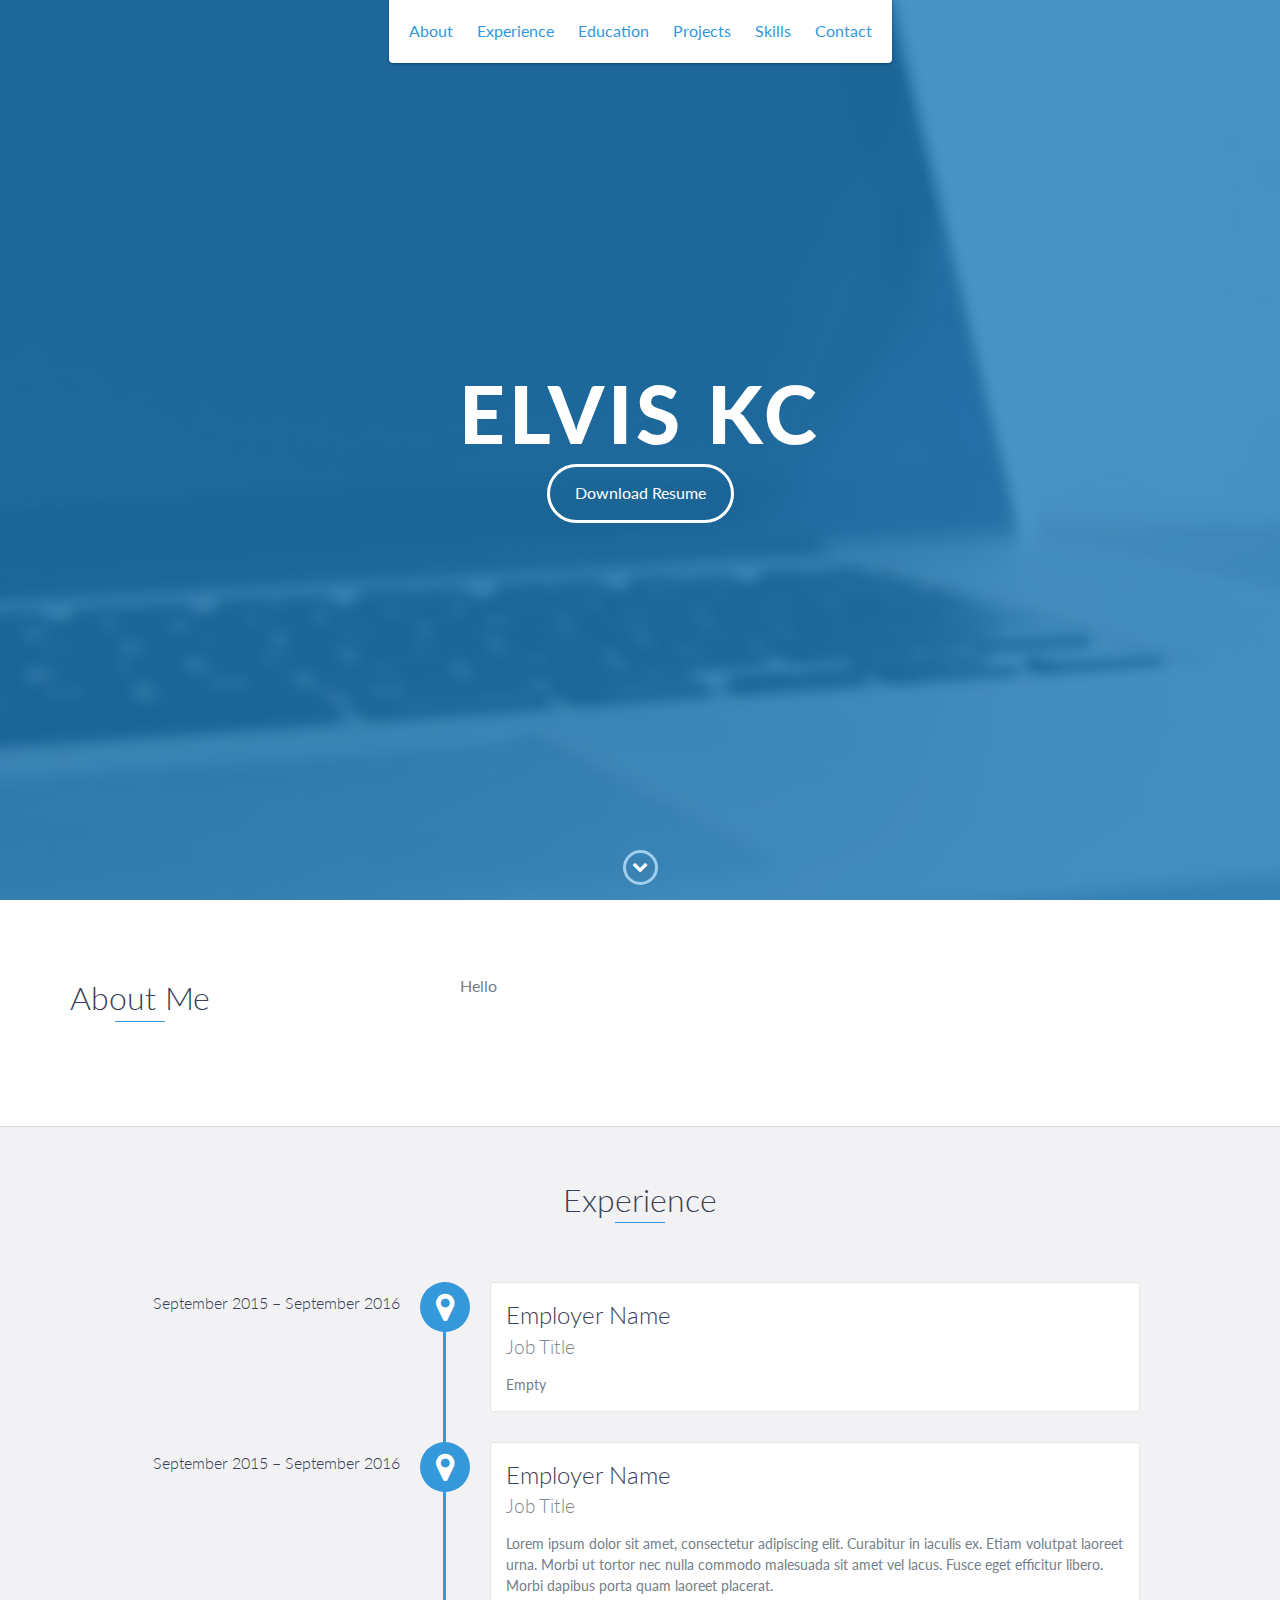
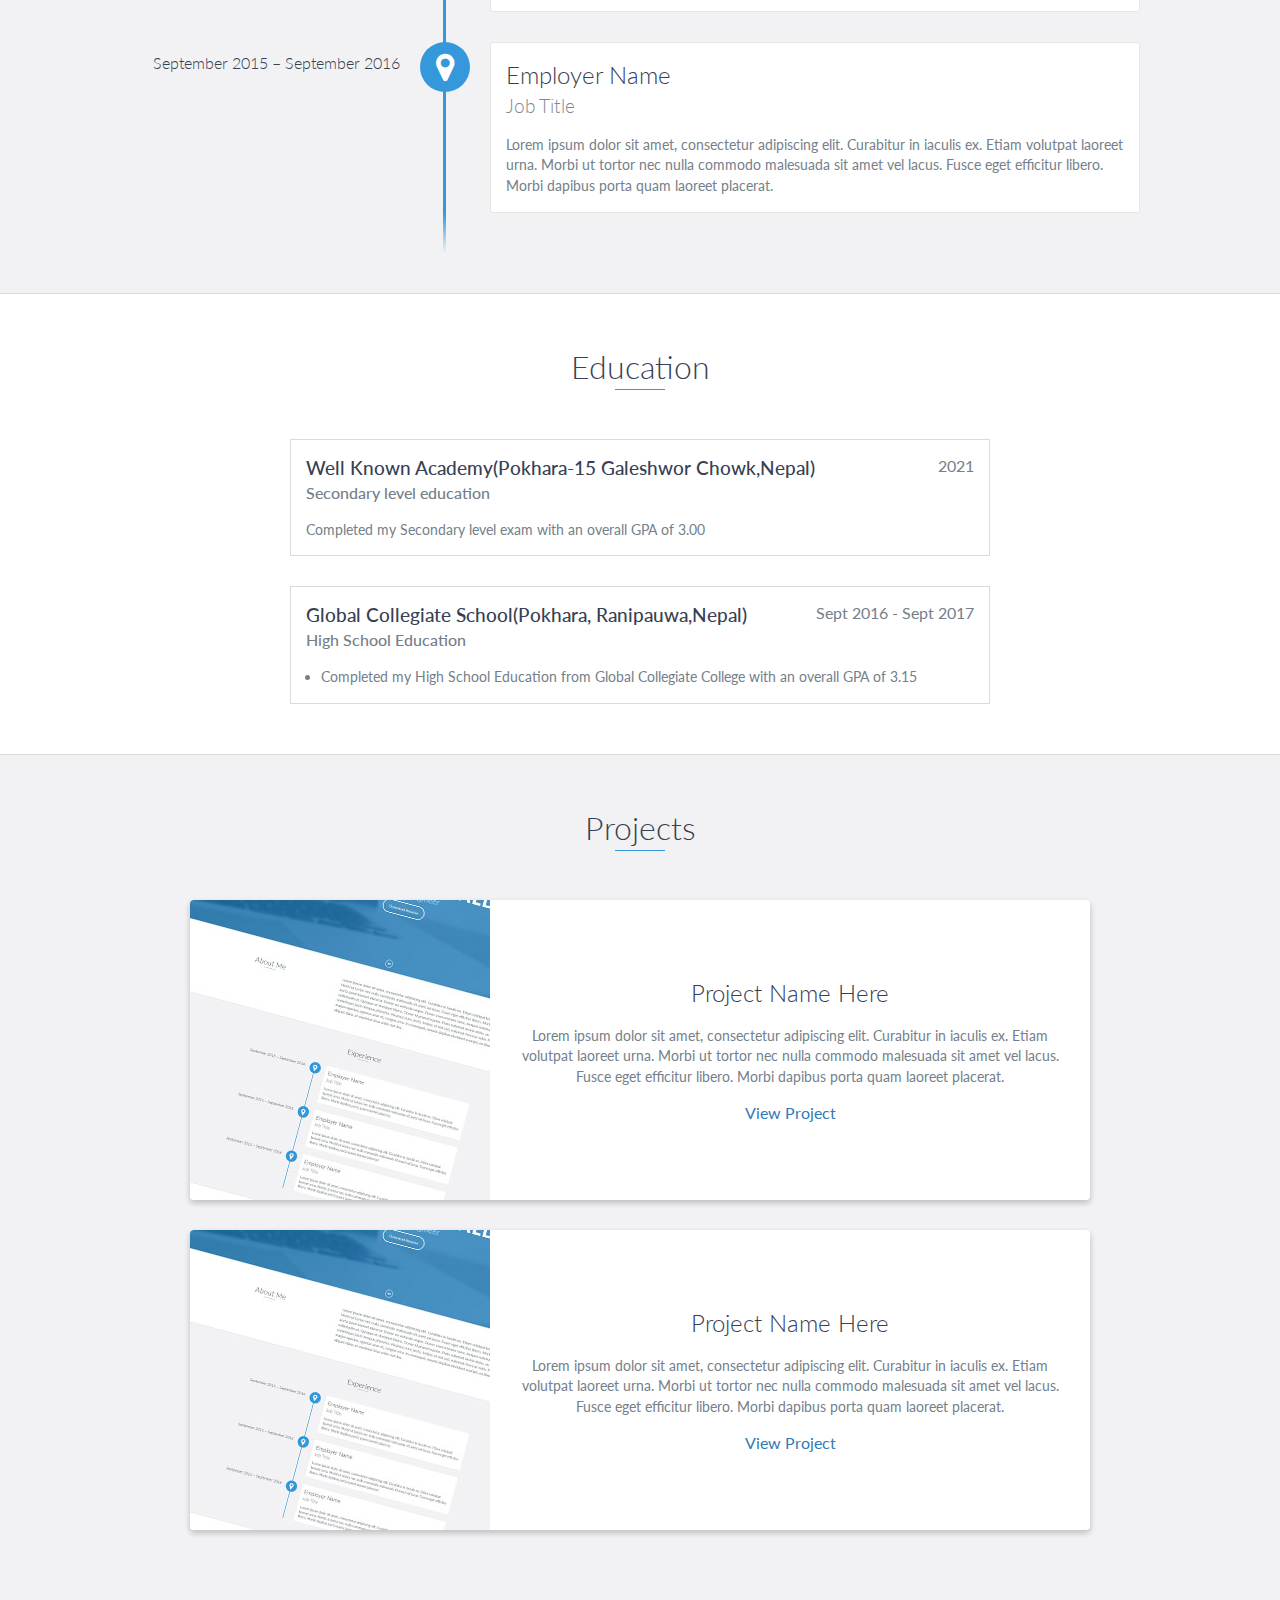
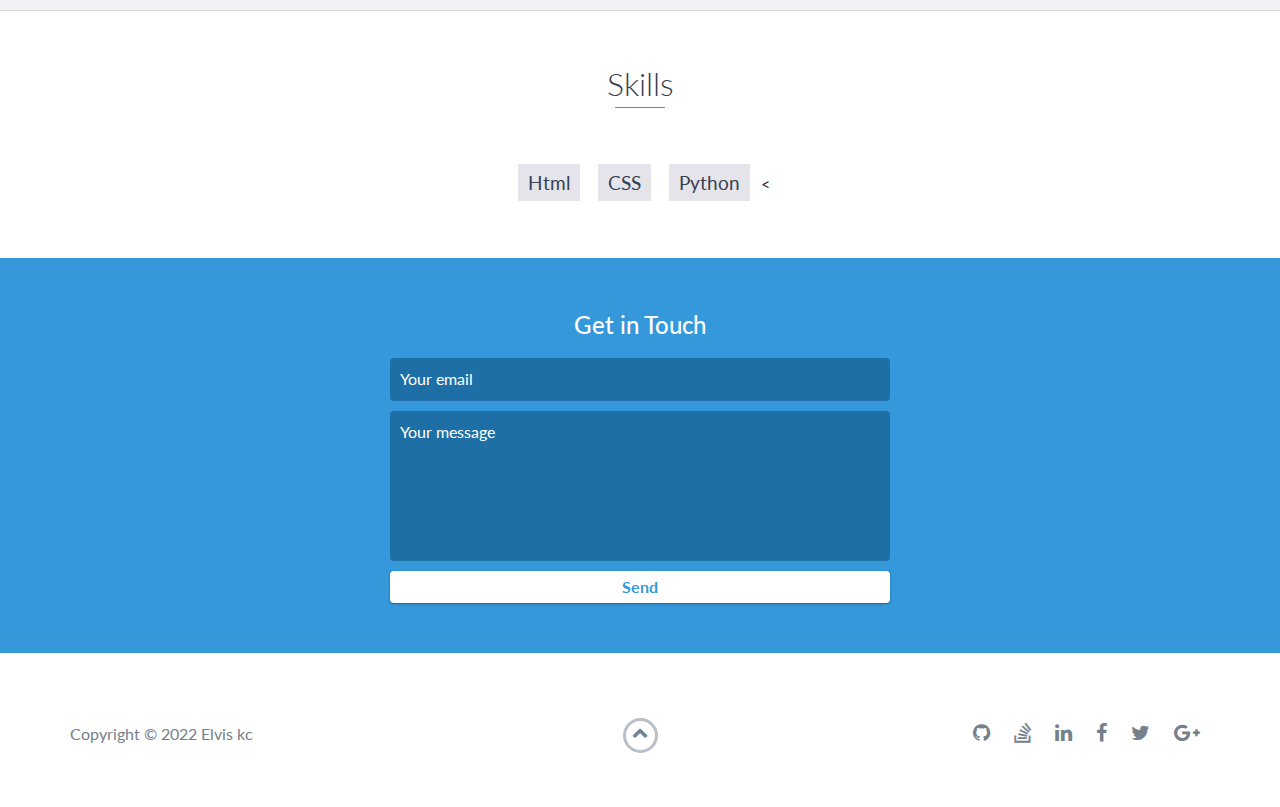
<file: index.html>
<!DOCTYPE html>
<html class="no-js" lang="en">

<head>
    <meta charset="utf-8">
    <meta http-equiv="X-UA-Compatible" content="IE=edge">
    <meta name="viewport" content="width=device-width, initial-scale=1">
    <title>My Portfolio</title>
	<link rel="shortcut icon" href="favicon.ico" type="image/x-icon">
	<link rel="icon" href="favicon.ico" type="image/x-icon">
    <link href="https://fonts.googleapis.com/css?family=Lato:300,400,700,900" rel="stylesheet">
    <link rel="stylesheet" href="libs/font-awesome/css/font-awesome.min.css">
    <link href="css/bootstrap.min.css" rel="stylesheet">
    <link href="css/styles.css" rel="stylesheet">
</head>

<body>
    <div id="mobile-menu-open" class="shadow-large">
        <i class="fa fa-bars" aria-hidden="true"></i>
    </div>
    <!-- End #mobile-menu-toggle -->
    <header>
        <div id="mobile-menu-close">
            <span>Close</span> <i class="fa fa-times" aria-hidden="true"></i>
        </div>
        <ul id="menu" class="shadow">
            <li>
                <a href="#about">About</a>
            </li>
            <li>
                <a href="#experience">Experience</a>
            </li>
            <li>
                <a href="#education">Education</a>
            </li>
            <li>
                <a href="#projects">Projects</a>
            </li>
            <li>
                <a href="#skills">Skills</a>
            </li>
            <li>
                <a href="#contact">Contact</a>
            </li>
        </ul>
    </header>
    <!-- End header -->

    <div id="lead">
        <div id="lead-content">
            <h1>Elvis kc</h1>
            <h2></h2>
            <a href="#" class="btn-rounded-white">Download Resume</a>
        </div>
        <!-- End #lead-content -->

        <div id="lead-overlay"></div>

        <div id="lead-down">
            <span>
                <i class="fa fa-chevron-down" aria-hidden="true"></i>
            </span>
        </div>
        <!-- End #lead-down -->
    </div>
    <!-- End #lead -->

    <div id="about">
        <div class="container">
            <div class="row">
                <div class="col-md-4">
                    <h2 class="heading">About Me</h2>
                </div>
                <div class="col-md-8">
                    <p>
                        Hello
                    </p>
                </div>
            </div>
        </div>
    </div>
    <!-- End #about -->

    <div id="experience" class="background-alt">
        <h2 class="heading">Experience</h2>
        <div id="experience-timeline">
            <div data-date="September 2015 – September 2016">
                <h3>Employer Name</h3>
                <h4>Job Title</h4>
                <p>
                    Empty
                </p>
            </div>

            <div data-date="September 2015 – September 2016">
                <h3>Employer Name</h3>
                <h4>Job Title</h4>
                <p>
                    Lorem ipsum dolor sit amet, consectetur adipiscing elit. Curabitur in iaculis ex. Etiam volutpat laoreet urna. Morbi ut tortor nec nulla commodo malesuada sit amet vel lacus. Fusce eget efficitur libero. Morbi dapibus porta quam laoreet placerat.
                </p>
            </div>

            <div data-date="September 2015 – September 2016">
                <h3>Employer Name</h3>
                <h4>Job Title</h4>
                <p>
                    Lorem ipsum dolor sit amet, consectetur adipiscing elit. Curabitur in iaculis ex. Etiam volutpat laoreet urna. Morbi ut tortor nec nulla commodo malesuada sit amet vel lacus. Fusce eget efficitur libero. Morbi dapibus porta quam laoreet placerat.
                </p>
            </div>
        </div>
    </div>
    <!-- End #experience -->

    <div id="education">
        <h2 class="heading">Education</h2>
        <div class="education-block">
            <h3>Well Known Academy(Pokhara-15 Galeshwor Chowk,Nepal)</h3>
            <span class="education-date">2021</span>
            <h4>Secondary level education</h4>
            <p>
                Completed my Secondary level exam with an overall GPA of 3.00
            </p>
        </div>
        <!-- End .education-block -->

        <div class="education-block">
            <h3>Global Collegiate School(Pokhara, Ranipauwa,Nepal)</h3>
            <span class="education-date">Sept 2016 - Sept 2017</span>
            <h4>High School Education</h4>
            <ul>
                <li>
                    Completed my High School Education from Global Collegiate College with an overall GPA of 3.15
                </li>
    
            </ul>
        </div>
        <!-- End .education-block -->
    </div>
    <!-- End #education -->

    <div id="projects" class="background-alt">
        <h2 class="heading">Projects</h2>
        <div class="container">
            <div class="row">
                <div class="project shadow-large">
                    <div class="project-image">
                        <img src="images/project.jpg" />
                    </div>
                    <!-- End .project-image -->
                    <div class="project-info">
                        <h3>Project Name Here</h3>
                        <p>
                            Lorem ipsum dolor sit amet, consectetur adipiscing elit. Curabitur in iaculis ex. Etiam volutpat laoreet urna. Morbi ut tortor nec nulla commodo malesuada sit amet vel lacus. Fusce eget efficitur libero. Morbi dapibus porta quam laoreet placerat.
                        </p>
                        <a href="#">View Project</a>
                    </div>
                    <!-- End .project-info -->
                </div>
                <!-- End .project -->

                <div class="project shadow-large">
                    <div class="project-image">
                        <img src="images/project.jpg" />
                    </div>
                    <!-- End .project-image -->
                    <div class="project-info">
                        <h3>Project Name Here</h3>
                        <p>
                            Lorem ipsum dolor sit amet, consectetur adipiscing elit. Curabitur in iaculis ex. Etiam volutpat laoreet urna. Morbi ut tortor nec nulla commodo malesuada sit amet vel lacus. Fusce eget efficitur libero. Morbi dapibus porta quam laoreet placerat.
                        </p>
                        <a href="#">View Project</a>
                    </div>
                    <!-- End .project-info -->
                </div>
                <!-- End .project -->
            </div>
        </div>
    </div>
    <!-- End #projects -->

    <div id="skills">
        <h2 class="heading">Skills</h2>
        <ul>
            <li>Html</li>
            <li>CSS</li>
            <li>Python</li>
            
            <
        </ul>
    </div>
    <!-- End #skills -->

    <div id="contact"> 
        <h2>Get in Touch</h2>
        <div id="contact-form">
            <form method="POST" action="https://formspree.io/email@email.com">
                <input type="hidden" name="_subject" value="Contact request from personal website" />
                <input type="email" name="_replyto" placeholder="Your email" required>
                <textarea name="message" placeholder="Your message" required></textarea>
                <button type="submit">Send</button>
            </form>
        </div>
        <!-- End #contact-form -->
    </div>
    <!-- End #contact -->

    <footer>
        <div class="container">
            <div class="row">
                <div class="col-sm-5 copyright">
                    <p>
                        Copyright &copy; <span id="current-year">2022</span> Elvis kc
                    </p>
                </div>
                <div class="col-sm-2 top">
                    <span id="to-top">
                        <i class="fa fa-chevron-up" aria-hidden="true"></i>
                    </span>
                </div>
                <div class="col-sm-5 social">
                    <ul>
                        <li>
                            <a href="https://github.com/" target="_blank"><i class="fa fa-github" aria-hidden="true"></i></a>
                        </li>
                        <li>
                            <a href="https://stackoverflow.com/" target="_blank"><i class="fa fa-stack-overflow" aria-hidden="true"></i></a>
                        </li>
                        <li>
                            <a href="https://linkedin.com/" target="_blank"><i class="fa fa-linkedin" aria-hidden="true"></i></a>
                        </li>
                        <li>
                            <a href="https://www.facebook.com/" target="_blank"><i class="fa fa-facebook" aria-hidden="true"></i></a>
                        </li>
                        <li>
                            <a href="https://twitter.com/" target="_blank"><i class="fa fa-twitter" aria-hidden="true"></i></a>
                        </li>
                        <li>
                            <a href="https://plus.google.com/" target="_blank"><i class="fa fa-google-plus" aria-hidden="true"></i></a>
                        </li>
                    </ul>
                </div>
            </div>
        </div>
    </footer>
    <!-- End footer -->

    <script src="https://ajax.googleapis.com/ajax/libs/jquery/1.12.4/jquery.min.js"></script>
    <script src="js/scripts.min.js"></script>
</body>

</html>
</file>
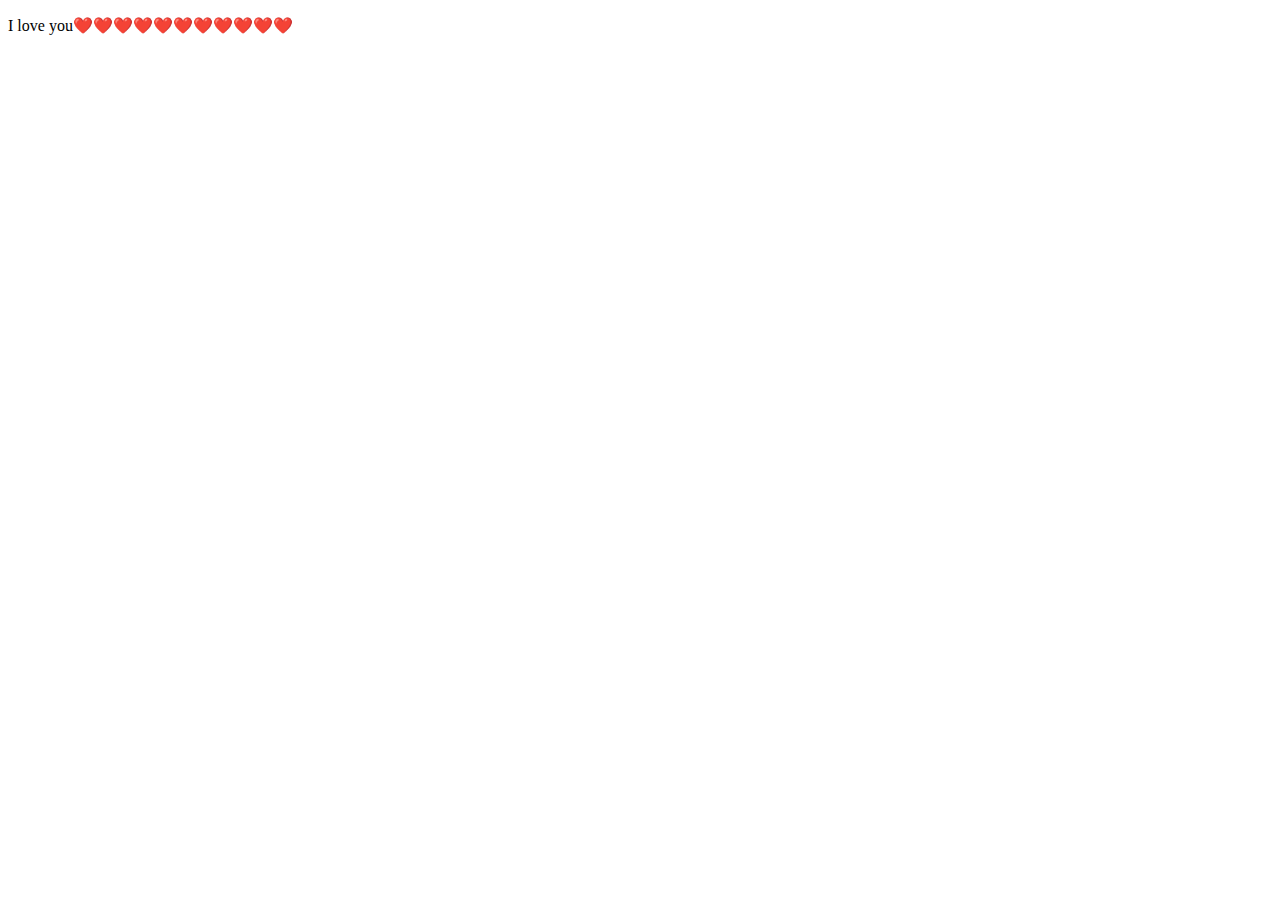
<file: try.html>
<!DOCTYPE html>
<html lang="en">
<head>
    <meta charset="UTF-8">
    <meta name="viewport" content="width=device-width, initial-scale=1.0">
    <title>Document</title>
</head>
<body>
    <p>I love you❤️❤️❤️❤️❤️❤️❤️❤️❤️❤️❤️</p>
</body>
</html>
</file>
<file: css/styles.css>
/*!
    Title: Dev Portfolio Template
    Version: 1.2.2
    Last Change: 03/25/2020
    Author: Ryan Fitzgerald
    Repo: https://github.com/RyanFitzgerald/devportfolio-template
    Issues: https://github.com/RyanFitzgerald/devportfolio-template/issues

    Description: This file contains all the styles associated with the page
    that don't come from third party libraries. This file gets compiled using
    Gulp and send to the /css folder which is then loaded on the page.
*/body{font-family:'Lato', sans-serif;font-size:16px}body.active{overflow:hidden;z-index:-1}.no-js #experience-timeline>div{background:#fff;padding:10px;margin-bottom:10px;border:1px solid #dcd9d9}.no-js #experience-timeline>div h3{font-size:1.5em;font-weight:300;color:#374054;display:inline-block;margin:0}.no-js #experience-timeline>div h4{font-size:1.2em;font-weight:300;color:#7e8890;margin:0 0 15px 0}.no-js #experience-timeline>div p{color:#74808a;font-size:0.9em;margin:0}.no-js #experience-timeline:before,.no-js #experience-timeline:after{content:none}@keyframes dropHeader{0%{transform:translateY(-100%)}100%{transform:translateY(0)}}header{position:absolute;top:0;left:0;right:0;text-align:center;z-index:10;animation-name:dropHeader;animation-iteration-count:1;animation-timing-function:ease;animation-duration:0.75s}header ul{display:inline-block;background:#fff;text-align:center;padding:10px;margin:0;border-bottom-right-radius:4px;border-bottom-left-radius:4px}header li{display:inline-block}header a{display:block;color:#3498db;padding:10px}header a:hover{color:#217dbb;text-decoration:none;background:#eee;border-radius:4px}header a:focus{color:#3498db;text-decoration:none}header.active{display:block}header.sticky{position:fixed;z-index:999}#menu.active{display:block}#mobile-menu-open{display:none;cursor:pointer;position:fixed;right:15px;top:10px;color:#3498db;font-size:1.5em;z-index:20;padding:0 7px;border-radius:4px;background:#fff}#mobile-menu-close{display:none;text-align:right;width:100%;background:#fff;font-size:1.5em;padding-right:15px;padding-top:10px;cursor:pointer;color:#3498db}#mobile-menu-close span{font-size:0.5em;text-transform:uppercase}#mobile-menu-close i{vertical-align:middle}footer{padding:50px 0}.copyright{padding-top:20px}.copyright p{margin:0;color:#74808a}.top{text-align:center}.top span{cursor:pointer;display:block;margin:15px auto 0 auto;width:35px;height:35px;border-radius:50%;border:3px solid #b9bfc4;text-align:center}.top i{color:#74808a}.social{text-align:right}.social ul{margin:5px 0 0 0;padding:0}.social li{display:inline-block;font-size:1.25em;list-style:none}.social a{display:block;color:#74808a;padding:10px}.social a:hover{color:#3498db}.btn-rounded-white{display:inline-block;color:#fff;padding:15px 25px;border:3px solid #fff;border-radius:30px;transition:.5s ease all}.btn-rounded-white:hover{color:#3498db;background:#fff;text-decoration:none}.shadow{box-shadow:0 1px 3px rgba(0,0,0,0.12),0 1px 2px rgba(0,0,0,0.24)}.shadow-large{box-shadow:0 3px 6px rgba(0,0,0,0.08),0 3px 6px rgba(0,0,0,0.15)}.heading{position:relative;display:inline-block;font-size:2em;font-weight:300;margin:0 0 30px 0}.heading:after{position:absolute;content:'';top:100%;height:1px;width:50px;left:0;right:0;margin:0 auto;background:#3498db}.background-alt{background:#f2f2f5}#lead{position:relative;height:100vh;min-height:500px;max-height:1080px;background:url(../images/lead-bg.jpg);background-size:cover;padding:15px;overflow:hidden}#lead-content{position:absolute;z-index:10;top:50%;left:50%;transform:translate(-50%, -50%);text-align:center}#lead-content h1,#lead-content h2{margin:0}#lead-content h1{color:#fff;font-weight:900;font-size:5em;text-transform:uppercase;letter-spacing:0.05em;line-height:0.9em}#lead-content h2{color:#a0cfee;font-weight:500;font-size:2.25em;margin-bottom:15px}#lead-overlay{position:absolute;height:100%;width:100%;top:0;right:0;bottom:0;left:0;background:rgba(33,125,187,0.8);z-index:1}#lead-down{position:absolute;left:0;right:0;width:100%;text-align:center;z-index:10;bottom:15px;color:#fff}#lead-down span{cursor:pointer;display:block;margin:0 auto;width:35px;height:35px;border-radius:50%;border:3px solid #a0cfee;text-align:center}#lead-down i{animation:pulsate 1.5s ease;animation-iteration-count:infinite;padding-top:5px}@keyframes pulsate{0%{transform:scale(1, 1)}50%{transform:scale(1.2, 1.2)}100%{transform:scale(1, 1)}}#about{padding:75px 15px;border-bottom:1px solid #dcd9d9}#about h2{color:#374054}#about p{color:#74808a;margin:0}#experience{padding:50px 15px;text-align:center;border-bottom:1px solid #dcd9d9}#experience h2{color:#374054}#experience-timeline{margin:30px auto 0 auto;position:relative;max-width:1000px}#experience-timeline:before{position:absolute;content:'';top:0;bottom:0;left:303px;right:auto;height:100%;width:3px;background:#3498db;z-index:0}#experience-timeline:after{position:absolute;content:'';width:3px;height:40px;background:#3498db;background:linear-gradient(to bottom, #3498db, rgba(52,152,219,0));top:100%;left:303px}.vtimeline-content{margin-left:350px;background:#fff;border:1px solid #e6e6e6;padding:15px;border-radius:3px;text-align:left}.vtimeline-content h3{font-size:1.5em;font-weight:300;color:#374054;display:inline-block;margin:0}.vtimeline-content h4{font-size:1.2em;font-weight:300;color:#7e8890;margin:0 0 15px 0}.vtimeline-content p{color:#74808a;font-size:0.9em;margin:0}.vtimeline-point{position:relative;display:block;vertical-align:top;margin-bottom:30px}.vtimeline-icon{position:relative;color:#fff;width:50px;height:50px;background:#3498db;border-radius:50%;float:left;z-index:99;margin-left:280px}.vtimeline-icon i{display:block;font-size:2em;margin-top:10px}.vtimeline-date{width:260px;text-align:right;position:absolute;left:0;top:10px;font-weight:300;color:#374054}#education{padding:50px 15px 20px 15px;border-bottom:1px solid #dcd9d9;text-align:center}#education h2{color:#374054;margin-bottom:50px}.education-block{max-width:700px;margin:0 auto 30px auto;padding:15px;border:1px solid #dcd9d9;text-align:left}.education-block h3{font-weight:500;float:left;margin:0;color:#374054}.education-block span{color:#74808a;float:right}.education-block h4{color:#74808a;clear:both;font-weight:500;margin:0 0 15px 0}.education-block p,.education-block ul{margin:0;color:#74808a;font-size:0.9em}.education-block ul{padding:0 0 0 15px}#projects{padding:50px 15px;border-bottom:1px solid #dcd9d9;text-align:center}#projects h2{color:#374054;margin-bottom:50px}.project{position:relative;max-width:900px;margin:0 auto 30px auto;overflow:hidden;background:#fff;border-radius:4px}.project-image{float:left}.project-info{position:absolute;top:50%;transform:translateY(-50%);margin-left:300px;padding:15px}.project-info h3{font-size:1.5em;font-weight:300;color:#374054;margin:0 0 15px 0}.project-info p{color:#74808a;margin:0 0 15px 0;font-size:0.9em}.no-image .project-info{position:relative;margin:0;padding:30px 15px;transform:none}#more-projects{display:none}#skills{padding:50px 15px;text-align:center}#skills h2{color:#374054;margin-bottom:50px}#skills ul{display:block;margin:0 auto;padding:0;max-width:800px}#skills li{display:inline-block;margin:7px;padding:5px 10px;color:#374054;background:#e4e4ea;list-style:none;cursor:default;font-size:1.2em}#contact{padding:50px 15px;background:#3498db;text-align:center}#contact h2{margin:0 0 15px 0;color:#fff;font-weight:500}#contact-form{max-width:500px;margin:0 auto}#contact-form input,#contact-form textarea{display:block;width:100%;padding:10px;border-radius:4px;border:none;margin-bottom:10px;background:#1d6fa5;color:#fff;transition:.5s ease all}#contact-form input::-webkit-input-placeholder,#contact-form textarea::-webkit-input-placeholder{color:#fff}#contact-form input:-moz-placeholder,#contact-form textarea:-moz-placeholder{color:#fff;opacity:1}#contact-form input::-moz-placeholder,#contact-form textarea::-moz-placeholder{color:#fff;opacity:1}#contact-form input:-ms-input-placeholder,#contact-form textarea:-ms-input-placeholder{color:#fff}#contact-form input:focus,#contact-form textarea:focus{outline:none;background:#16527a}#contact-form textarea{height:150px;resize:none}#contact-form button{display:block;width:100%;background:#fff;border-radius:4px;padding:5px 10px;border:none;color:#3498db;font-weight:700;box-shadow:0 1px 3px rgba(0,0,0,0.12),0 1px 2px rgba(0,0,0,0.24);transition:.5s ease all}#contact-form button:hover{box-shadow:0 10px 20px rgba(0,0,0,0.19),0 6px 6px rgba(0,0,0,0.23)}.optional-section{padding:50px 15px;text-align:center;border-top:1px solid #dcd9d9}.optional-section h2{color:#374054}.optional-section-block{max-width:700px;margin:0 auto 30px auto;padding:15px;border:1px solid #dcd9d9;background:#fff;text-align:left}.optional-section-block h3{font-weight:500;margin:0 0 15px 0;color:#374054}.optional-section-block h4{color:#74808a;clear:both;font-weight:500;margin:0 0 15px 0}.optional-section-block p,.optional-section-block ul{margin:0 0 15px 0;color:#74808a;font-size:0.9em}.optional-section-block ul{padding:0 0 0 15px}@media only screen and (max-width: 750px){#experience-timeline:before,#experience-timeline:after{left:23px}.vtimeline-date{width:auto;text-align:left;position:relative;margin-bottom:15px;display:block;margin-left:70px}.vtimeline-icon{margin-left:0}.vtimeline-content{margin-left:70px}}@media only screen and (max-width: 992px){#lead{height:auto;min-height:auto;max-height:auto;padding:100px 15px}#lead-content{position:relative;transform:none;left:auto;top:auto}#lead-content h1{font-size:3em}#lead-content h2{font-size:1.75em}#about{text-align:center}#about p{text-align:left}}@media only screen and (max-width: 768px){header{position:fixed;display:none;z-index:999;animation:none;bottom:0;height:100%}#mobile-menu-open,#mobile-menu-close{display:block}#menu{height:100%;overflow-y:auto;box-shadow:none;border-radius:0;width:100%}#menu li{display:block;margin-bottom:10px}#lead-content h1{font-size:2em}#lead-content h2{font-size:1.3em}#lead-content a{padding:10px 20px}#lead-down{display:none}.education-block h3,.education-block span{float:none}.project-image{display:none}.project-info{position:relative;margin:0;padding:30px 15px;top:auto;transform:none}footer{text-align:center}.social{text-align:center}}@media only screen and (max-width: 480px){#lead-content h1{font-size:1.5em}#lead-content h2{font-size:1em}#lead-content a{font-size:0.9em;padding:5px 10px}}
</file>
